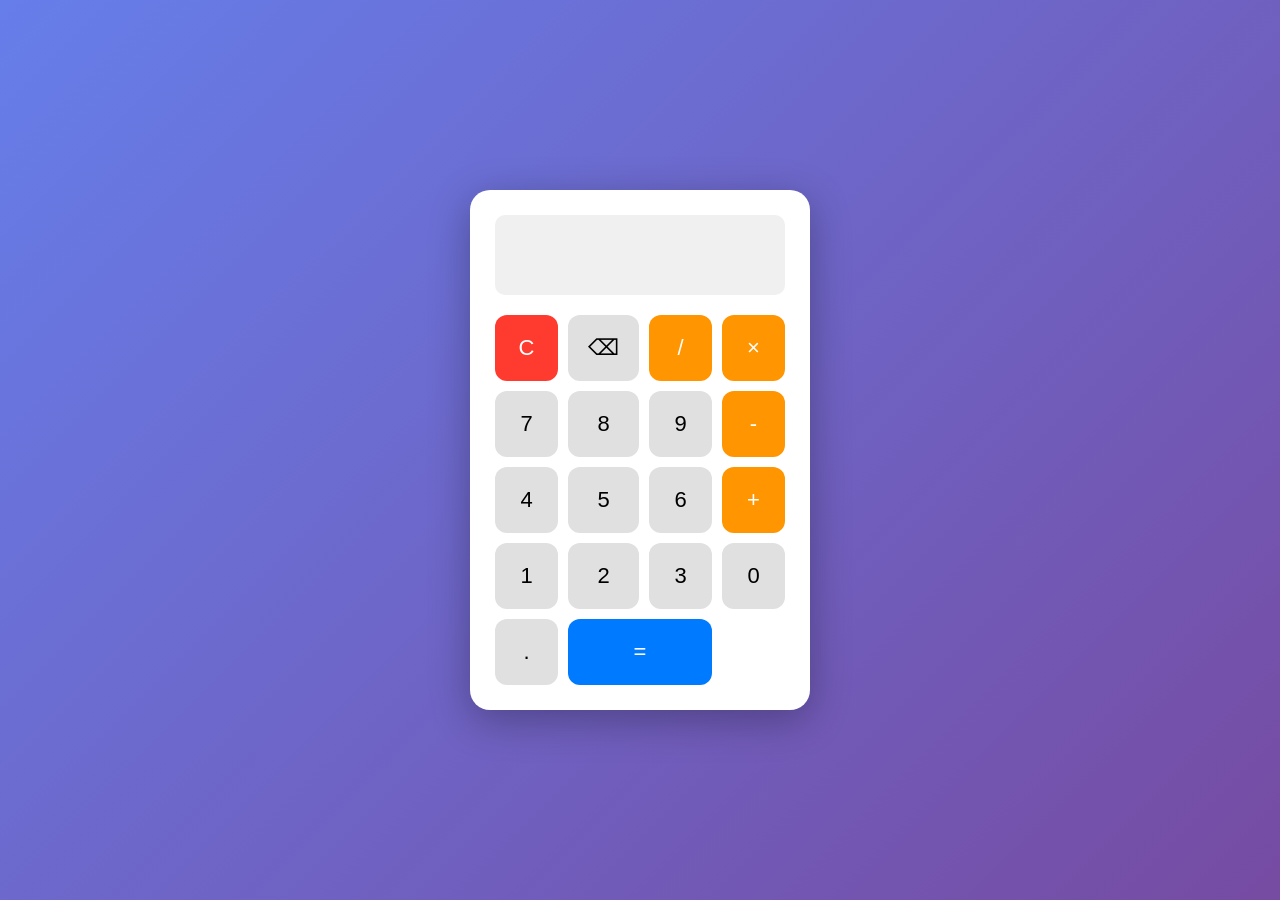
<file: javascrip/calculadora/index.html>
<!DOCTYPE html>
<html lang="pt-br">
<head>
    <meta charset="UTF-8">
    <meta name="viewport" content="width=device-width, initial-scale=1.0">
    <title>Minha Calculadora</title>
    <link rel="stylesheet" href="estilo.css">
</head>
<body>
    <div class="calculadora">
        <input type="text" id="tela" readonly>
        <div id="botoes">
            <button class="limpar" onclick="limpar()">C</button>
            <button onclick="apagar()">⌫</button>
            <button class="operador" onclick="adicionarValor('/')">/</button>
            <button class="operador" onclick="adicionarValor('*')">×</button>
            
            <button onclick="adicionarValor('7')">7</button>
            <button onclick="adicionarValor('8')">8</button>
            <button onclick="adicionarValor('9')">9</button>
            <button class="operador" onclick="adicionarValor('-')">-</button>
            
            <button onclick="adicionarValor('4')">4</button>
            <button onclick="adicionarValor('5')">5</button>
            <button onclick="adicionarValor('6')">6</button>
            <button class="operador" onclick="adicionarValor('+')">+</button>
            
            <button onclick="adicionarValor('1')">1</button>
            <button onclick="adicionarValor('2')">2</button>
            <button onclick="adicionarValor('3')">3</button>
            <button onclick="adicionarValor('0')">0</button>
            
            <button onclick="adicionarValor('.')">.</button>
            <button class="igual" onclick="calcular()">=</button>
        </div>
    </div>
    <script src="script.js"></script>
</body>
</html>
</file>
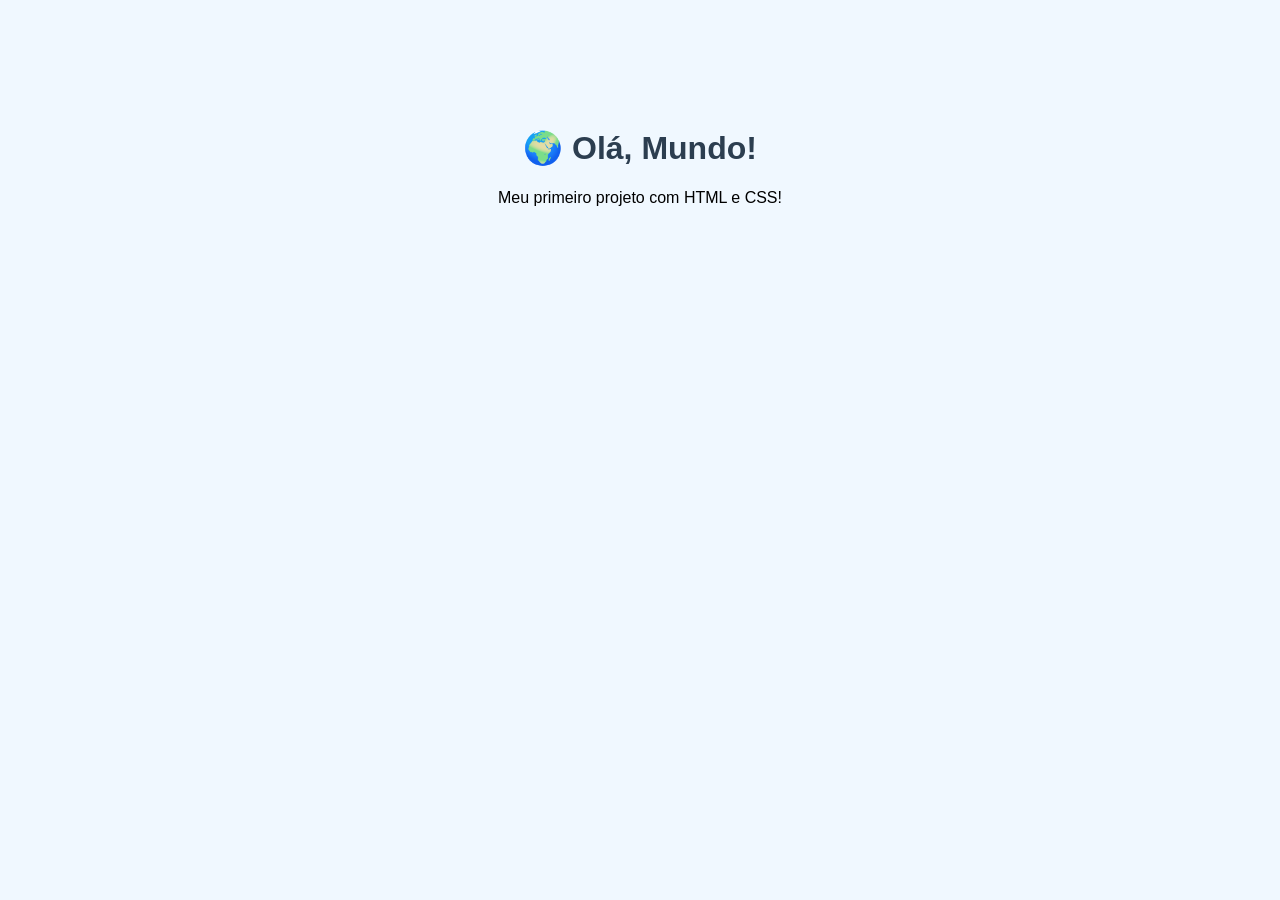
<file: html-css/inddex.html>
<!DOCTYPE html>
 <html lang="pt-br">
 <head>
     <meta charset="UTF-8">
     <title>Olá Mundo</title>
     <link rel="stylesheet" href="estilo.css">
 </head>
 <body>
     <h1>🌍 Olá, Mundo!</h1>
     <p>Meu primeiro projeto com HTML e CSS!</p>
 </body>
 </html>
</file>
<file: javascrip/calculadora/estilo.css>
* {
    margin: 0;
    padding: 0;
    box-sizing: border-box;
}

body {
    font-family: Arial, sans-serif;
    display: flex;
    justify-content: center;
    align-items: center;
    min-height: 100vh;
    background: linear-gradient(135deg, #667eea, #764ba2);
}

.calculadora {
    background: #ffffff;
    padding: 25px;
    border-radius: 20px;
    box-shadow: 0 10px 40px rgba(0, 0, 0, 0.3);
    width: 340px;
}

#tela {
    width: 100%;
    height: 80px;
    font-size: 32px;
    text-align: right;
    padding: 15px;
    margin-bottom: 20px;
    border: none;
    border-radius: 10px;
    background: #f0f0f0;
    color: #333;
}

#botoes {
    display: grid;
    grid-template-columns: repeat(4, 1fr);
    gap: 10px;
}

button {
    padding: 20px;
    font-size: 22px;
    border: none;
    border-radius: 12px;
    background: #e0e0e0;
    cursor: pointer;
    transition: all 0.2s ease;
}

button:hover {
    background: #d0d0d0;
    transform: scale(1.05);
}

button:active {
    transform: scale(0.95);
}

.operador {
    background: #ff9500;
    color: white;
}

.operador:hover {
    background: #e68900;
}

.igual {
    background: #007aff;
    color: white;
    grid-column: span 2;
}

.igual:hover {
    background: #0066dd;
}

.limpar {
    background: #ff3b30;
    color: white;
}

.limpar:hover {
    background: #e03025;
}
</file>
<file: html-css/estilo.css>
body {
    font-family: Arial;
    text-align: center;
    padding-top: 100px;
    background-color: #f0f8ff;
}

h1 {
    color: #2c3e50;
}
</file>
